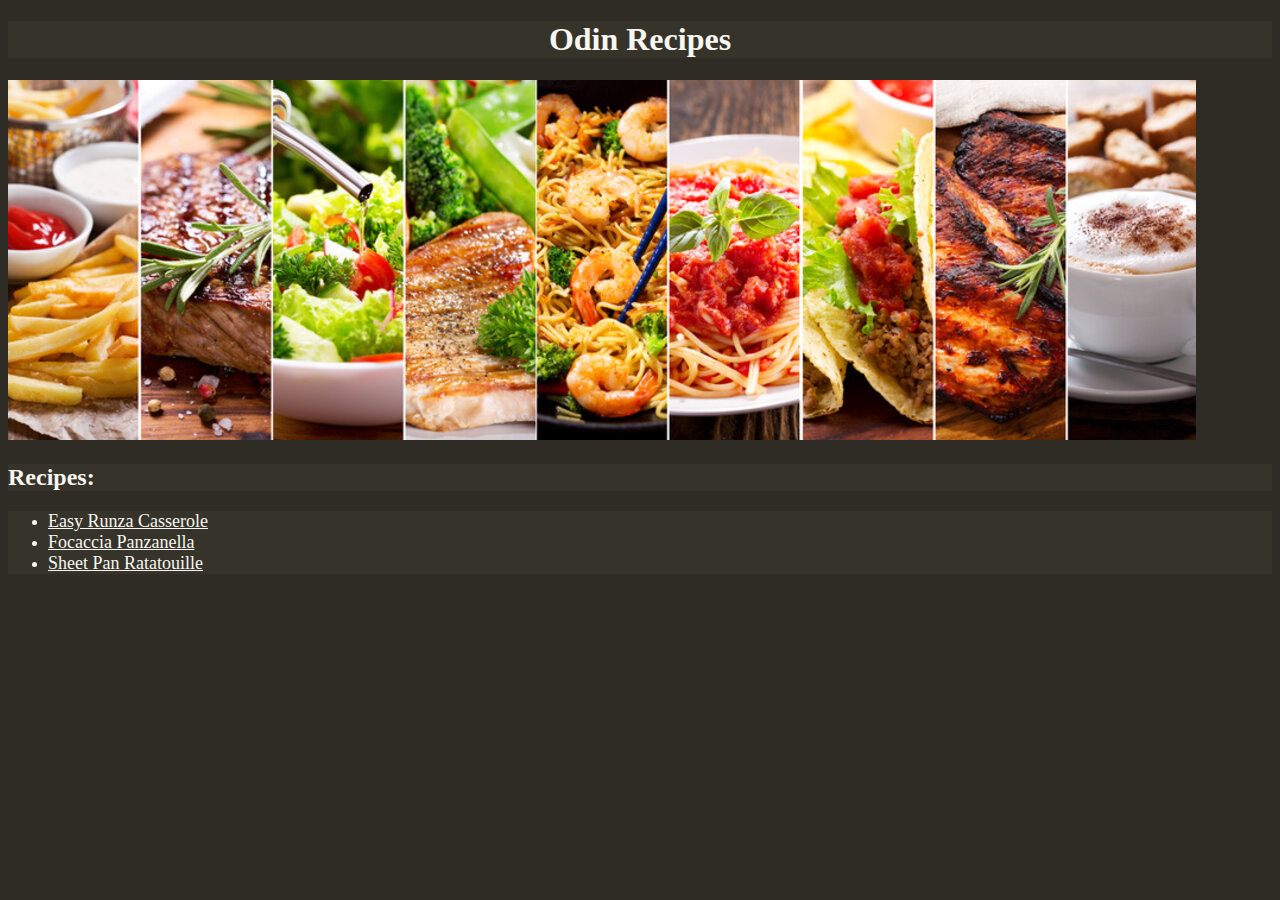
<file: index.html>
<!DOCTYPE html>
<html lang="en">
    <head>
        <meta charset="utf-8">
        <link rel="stylesheet" href="style.css">
        <title>Odin Recipes</title>
    </head>
    <body>
        <h1 class="odinrecipe">Odin Recipes</h1>
        <img src="./images/Home.jpg">
        <h2>Recipes:</h2>
        <ul>
            <li><a href="./recipes/Easy_Runza_Casserole.html">Easy Runza Casserole</a></li>
            <li><a href="./recipes/Focaccia_Panzanella.html">Focaccia Panzanella</a></li>
            <li><a href="./recipes/Sheet_Pan_Ratatouille.html">Sheet Pan Ratatouille</a></li>
        </ul>        
    </body>
</html>
</file>
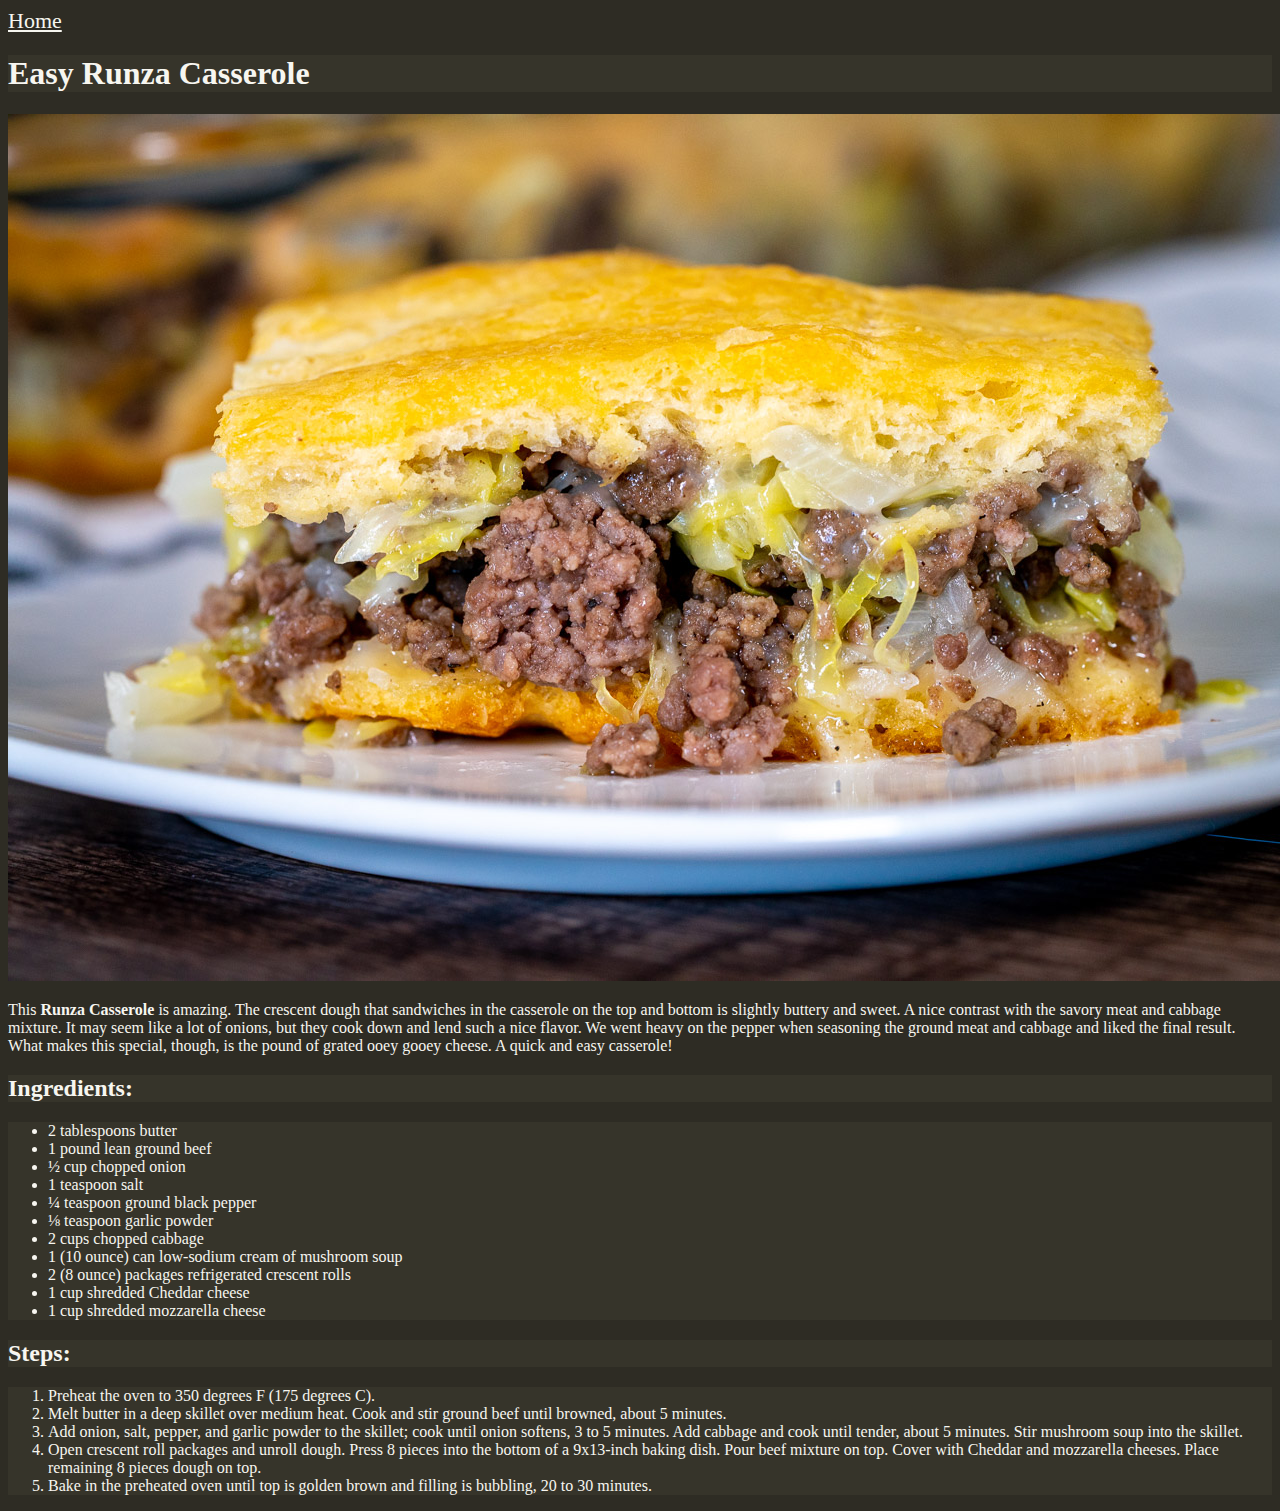
<file: recipes/Easy_Runza_Casserole.html>
<!DOCTYPE html>
<html lang="en">
    <head>
        <meta charset="utf-8">
        <link rel="stylesheet" href="../style.css">
        <title>Easy Runza Casserole</title>
    </head>
    <body>
        <a class="home" href="../index.html">Home</a>
        <h1>Easy Runza Casserole</h1>
        <img src="../images/Easy_Runza_Casserole.jpg">
        <p>This <strong>Runza Casserole</strong> is amazing. The crescent dough that sandwiches in the casserole on the top and bottom is slightly buttery and sweet. A nice contrast with the savory meat and cabbage mixture. It may seem like a lot of onions, but they cook down and lend such a nice flavor. We went heavy on the pepper when seasoning the ground meat and cabbage and liked the final result. What makes this special, though, is the pound of grated ooey gooey cheese. A quick and easy casserole!</p>
        <h2>Ingredients:</h2>
        <ul>
            <li>2 tablespoons butter</li>
            <li>1 pound lean ground beef</li>
            <li>½ cup chopped onion</li>
            <li>1 teaspoon salt</li>
            <li>¼ teaspoon ground black pepper</li>
            <li>⅛ teaspoon garlic powder</li>
            <li>2 cups chopped cabbage</li>
            <li>1 (10 ounce) can low-sodium cream of mushroom soup</li>
            <li>2 (8 ounce) packages refrigerated crescent rolls</li>
            <li>1 cup shredded Cheddar cheese</li>
            <li>1 cup shredded mozzarella cheese</li>
        </ul>
        <h2>Steps:</h2>
        <ol>
            <li>Preheat the oven to 350 degrees F (175 degrees C).</li>
            <li>Melt butter in a deep skillet over medium heat. Cook and stir ground beef until browned, about 5 minutes.</li>
            <li>Add onion, salt, pepper, and garlic powder to the skillet; cook until onion softens, 3 to 5 minutes. Add cabbage and cook until tender, about 5 minutes. Stir mushroom soup into the skillet.</li>
            <li>Open crescent roll packages and unroll dough. Press 8 pieces into the bottom of a 9x13-inch baking dish. Pour beef mixture on top. Cover with Cheddar and mozzarella cheeses. Place remaining 8 pieces dough on top.</li>
            <li>Bake in the preheated oven until top is golden brown and filling is bubbling, 20 to 30 minutes.</li>
        </ol>
    </body>
</html>
</file>
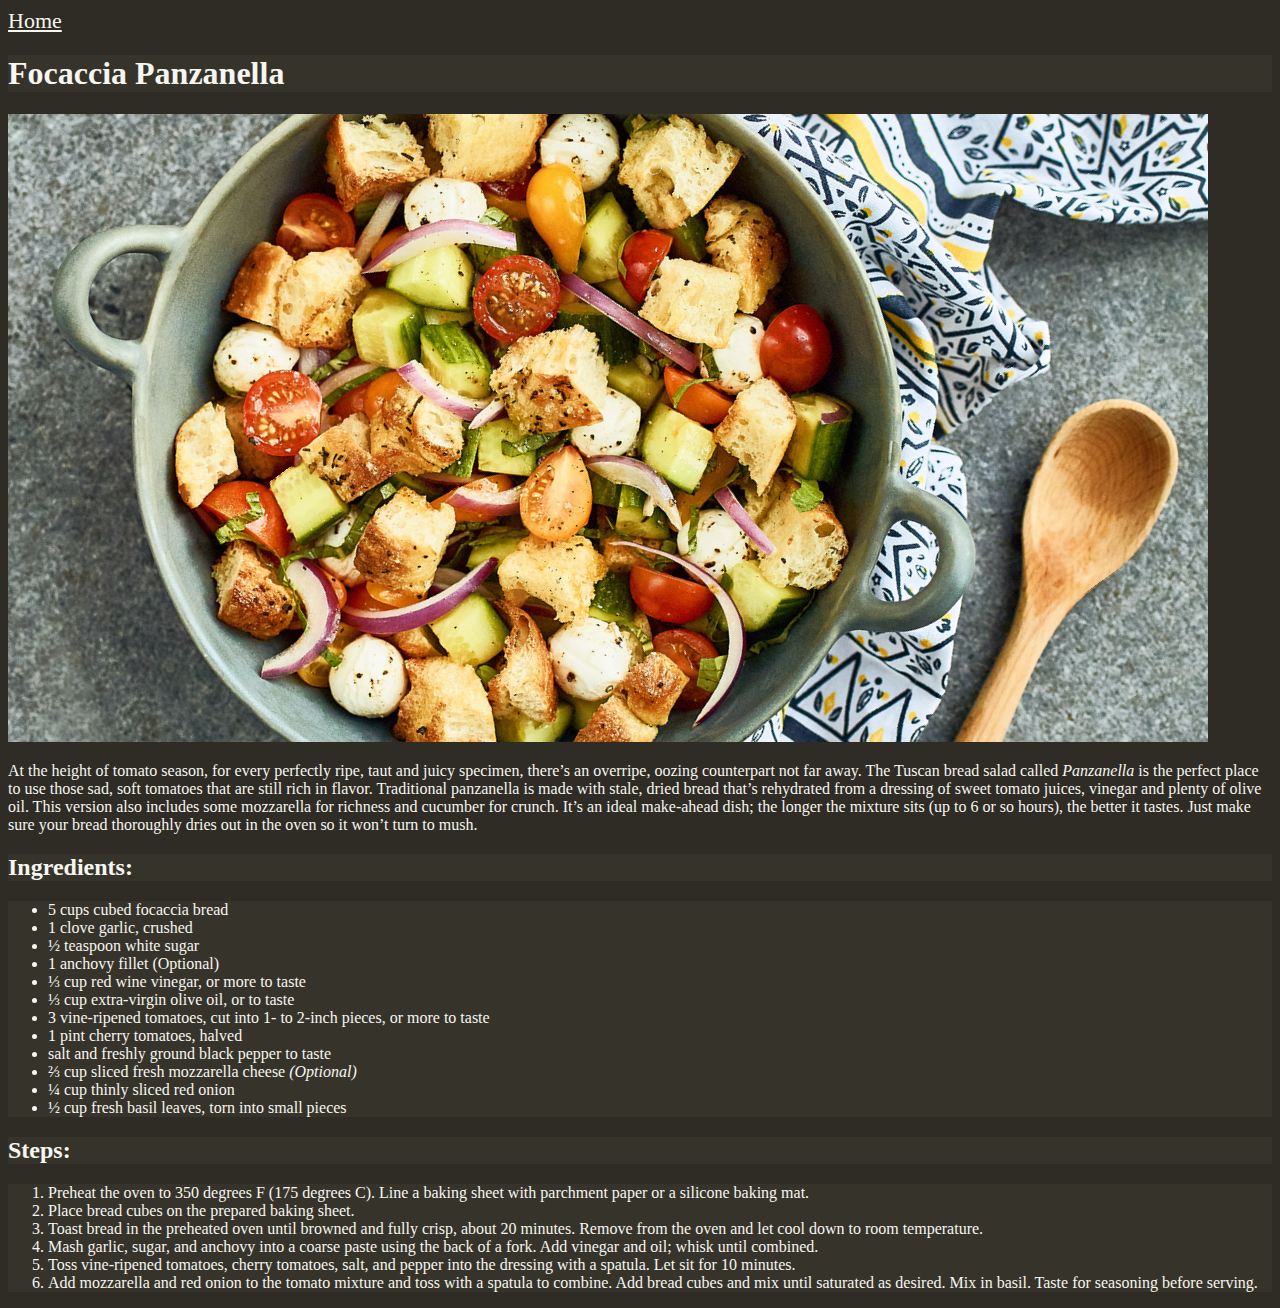
<file: recipes/Focaccia_Panzanella.html>
<!DOCTYPE html>
<html lang="en">
    <head>
        <meta charset="utf-8">
        <link rel="stylesheet" href="../style.css">
        <title>Focaccia Panzanella</title>
    </head>
    <body>
        <a class="home" href="../index.html">Home</a>
        <h1>Focaccia Panzanella</h1>
        <img src="../images/Focaccia_Panzanella.jpg">
        <p>At the height of tomato season, for every perfectly ripe, taut and juicy specimen, there’s an overripe, oozing counterpart not far away. The Tuscan bread salad called <em>Panzanella</em> is the perfect place to use those sad, soft tomatoes that are still rich in flavor. Traditional panzanella is made with stale, dried bread that’s rehydrated from a dressing of sweet tomato juices, vinegar and plenty of olive oil. This version also includes some mozzarella for richness and cucumber for crunch. It’s an ideal make-ahead dish; the longer the mixture sits (up to 6 or so hours), the better it tastes. Just make sure your bread thoroughly dries out in the oven so it won’t turn to mush.</p>
        <h2>Ingredients:</h2>
        <ul>
            <li>5 cups cubed focaccia bread</li>
            <li>1 clove garlic, crushed</li>
            <li>½ teaspoon white sugar</li>
            <li>1 anchovy fillet (Optional)</li>
            <li>⅓ cup red wine vinegar, or more to taste</li>
            <li>⅓ cup extra-virgin olive oil, or to taste</li>
            <li>3 vine-ripened tomatoes, cut into 1- to 2-inch pieces, or more to taste</li>
            <li>1 pint cherry tomatoes, halved</li>
            <li>salt and freshly ground black pepper to taste</li>
            <li>⅔ cup sliced fresh mozzarella cheese <em>(Optional)</em></li>
            <li>¼ cup thinly sliced red onion</li>
            <li>½ cup fresh basil leaves, torn into small pieces</li>
        </ul>
        <h2>Steps:</h2>
        <ol>
            <li>Preheat the oven to 350 degrees F (175 degrees C). Line a baking sheet with parchment paper or a silicone baking mat.</li>
            <li>Place bread cubes on the prepared baking sheet.</li>
            <li>Toast bread in the preheated oven until browned and fully crisp, about 20 minutes. Remove from the oven and let cool down to room temperature.</li>
            <li>Mash garlic, sugar, and anchovy into a coarse paste using the back of a fork. Add vinegar and oil; whisk until combined.</li>
            <li>Toss vine-ripened tomatoes, cherry tomatoes, salt, and pepper into the dressing with a spatula. Let sit for 10 minutes.</li>
            <li>Add mozzarella and red onion to the tomato mixture and toss with a spatula to combine. Add bread cubes and mix until saturated as desired. Mix in basil. Taste for seasoning before serving.</li>
        </ol>
    </body>
</html>
</file>
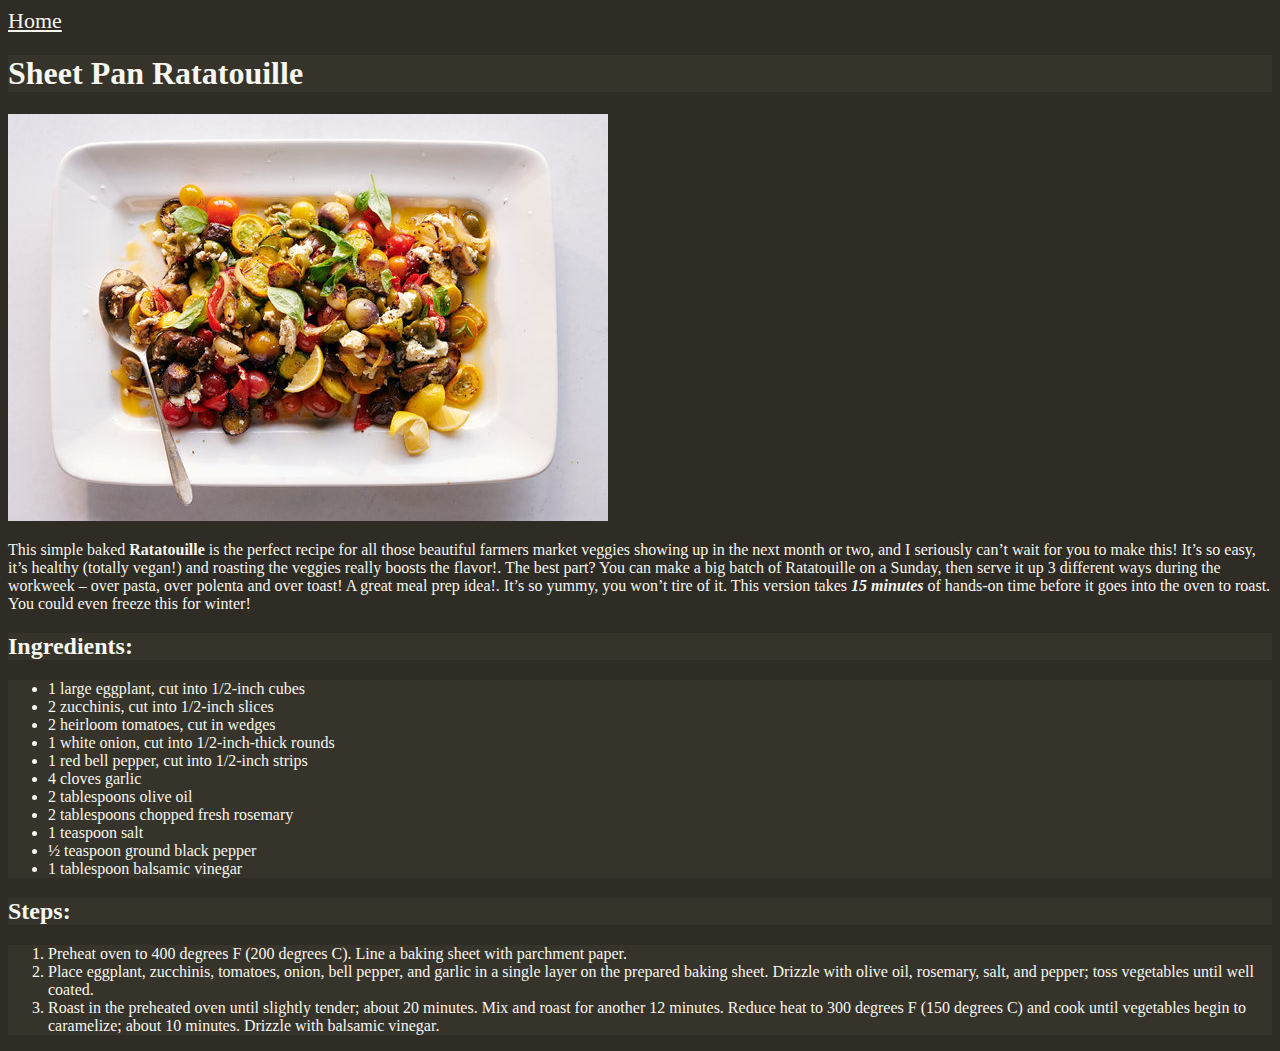
<file: recipes/Sheet_Pan_Ratatouille.html>
<!DOCTYPE html>
<html lang="en">
    <head>
        <meta charset="utf-8">
        <link rel="stylesheet" href="../style.css">
        <title>Sheet Pan Ratatouille</title>
    </head>
    <body>
        <a class="home" href="../index.html">Home</a>
        <h1>Sheet Pan Ratatouille</h1>
        <img src="../images/Sheet_Pan_Ratatouille.jpg">
        <p>This simple baked <strong>Ratatouille</strong> is the perfect recipe for all those beautiful farmers market veggies showing up in the next month or two, and I seriously can’t wait for you to make this!  It’s so easy, it’s healthy (totally vegan!) and roasting the veggies really boosts the flavor!. The best part? You can make a big batch of Ratatouille on a Sunday, then serve it up 3 different ways during the workweek – over pasta, over polenta and over toast! A great meal prep idea!. It’s so yummy, you won’t tire of it. This version takes <strong><em>15 minutes</em></strong> of hands-on time before it goes into the oven to roast. You could even freeze this for winter!</p>
        <h2>Ingredients:</h2>
        <ul>
            <li>1 large eggplant, cut into 1/2-inch cubes</li>
            <li>2 zucchinis, cut into 1/2-inch slices</li>
            <li>2 heirloom tomatoes, cut in wedges</li>
            <li>1 white onion, cut into 1/2-inch-thick rounds</li>
            <li>1 red bell pepper, cut into 1/2-inch strips</li>
            <li>4 cloves garlic</li>
            <li>2 tablespoons olive oil</li>
            <li>2 tablespoons chopped fresh rosemary</li>
            <li>1 teaspoon salt</li>
            <li>½ teaspoon ground black pepper</li>
            <li>1 tablespoon balsamic vinegar</li>
        </ul>
        <h2>Steps:</h2>
        <ol>
            <li>Preheat oven to 400 degrees F (200 degrees C). Line a baking sheet with parchment paper.</li>
            <li>Place eggplant, zucchinis, tomatoes, onion, bell pepper, and garlic in a single layer on the prepared baking sheet. Drizzle with olive oil, rosemary, salt, and pepper; toss vegetables until well coated.</li>
            <li>Roast in the preheated oven until slightly tender; about 20 minutes. Mix and roast for another 12 minutes. Reduce heat to 300 degrees F (150 degrees C) and cook until vegetables begin to caramelize; about 10 minutes. Drizzle with balsamic vinegar.</li>
        </ol>
    </body>
</html>
</file>
<file: style.css>
body {
    background-color: rgb(46, 44, 36);
    color: rgb(247, 246, 240);
}

.odinrecipe {
    background-color: rgb(54, 52, 42);
    text-align: center;
}

.home {
    font-size: 22px;
}

h1,
h2,
ul,
ol {
    background-color: rgb(54, 52, 42);
}

a {
    color:rgb(247, 246, 240);
    font-size: 18px;
}
</file>
